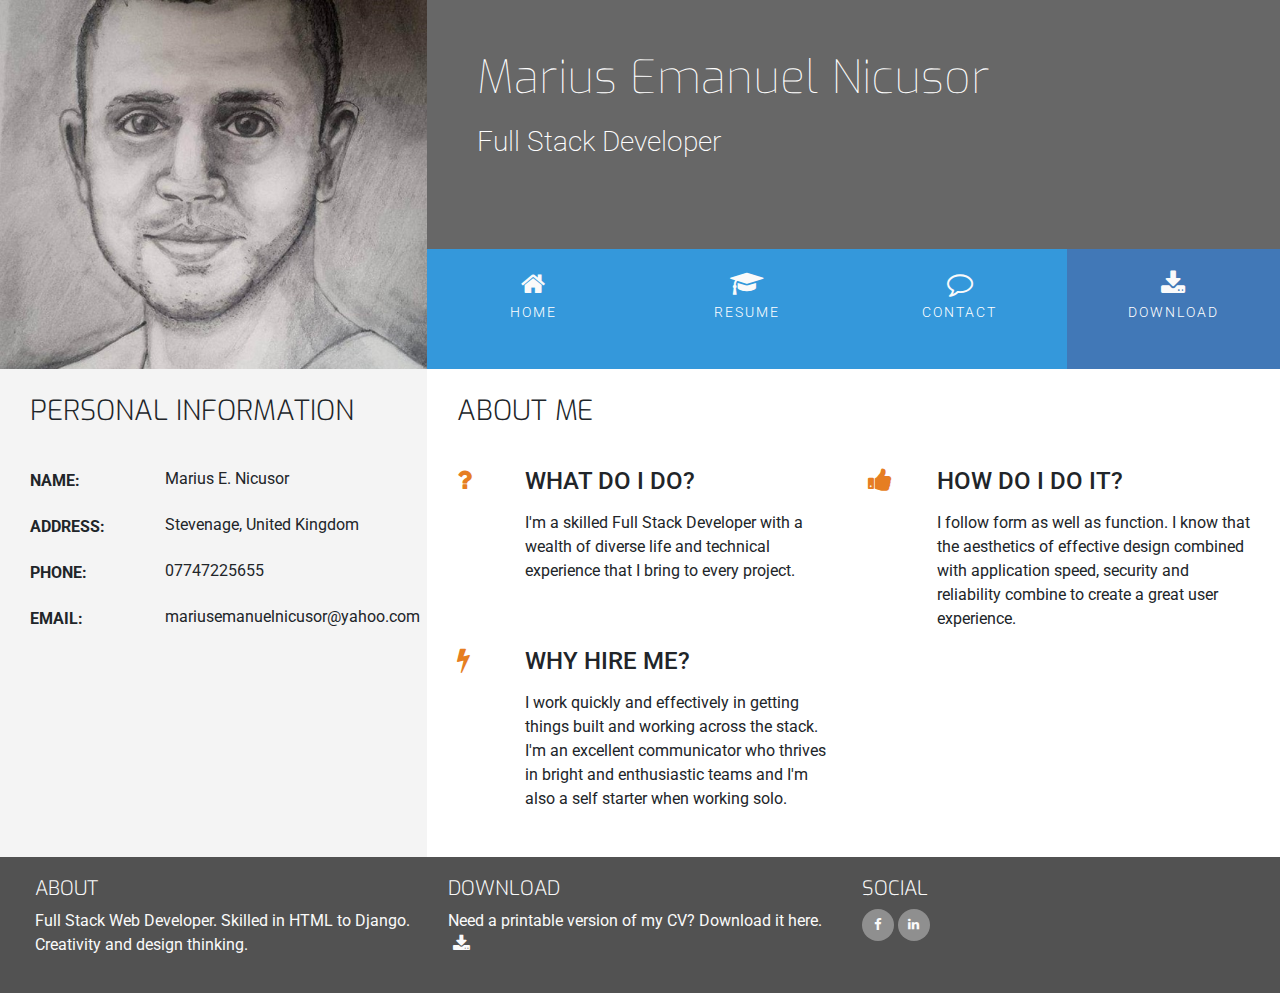
<file: index.html>
<!DOCTYPE html>
<html lang="en">
<head>
    <meta charset="UTF-8">
    <meta http-equiv="X-UA-Compatible" content="IE=edge">
    <meta name="viewport" content="width=device-width, initial-scale=1.0">
    <link rel="stylesheet" href="https://maxcdn.bootstrapcdn.com/bootstrap/4.2.1/css/bootstrap.min.css" type="text/css" />
    <link rel="stylesheet" href="https://maxcdn.bootstrapcdn.com/font-awesome/4.7.0/css/font-awesome.min.css" type="text/css" />
    <link rel="stylesheet" href="assets/css/style.css" type="text/css"/>
    <title>Marius Emanuel Nicusor</title>
</head>
<body>
    <header>
       <div class="row no-gutters">
            <a href="index.html" class="col-md-4 logo">

            </a>
            <div class="col-md-8">
                <div class="row no-gutters bg-color-name-title">
                    <div class="col heading">
                        <h1 class="name">Marius Emanuel Nicusor</h1>
                        <h2 class="title">Full Stack Developer</h2>
                    </div>
                </div>
                <div class="row no-gutters">
                    <div class="col">
                        <ul id="nav" class="list-inline menucontainer">
                            <li class="col-6 col-sm-3 ui-menu-color-home list-inline-item menuitem">
                                <a href="index.html" class="hvr-sweep-to-bottom"><i class="fa fa-home" aria-hidden="true"></i><span>Home</span></a>
                            </li>
                            <li class="col-6 col-sm-3 ui-menu-color-resume list-inline-item menuitem">
                                <a href="resume.html" class="hvr-sweep-to-bottom"><i class="fa fa-graduation-cap" aria-hidden="true"></i><span>Resume</span></a>
                            </li>
                            <li class="col-6 col-sm-3 ui-menu-color-contact list-inline-item menuitem">
                                <a href="contact.html" class="hvr-sweep-to-bottom"><i class="fa fa-comment-o" aria-hidden="true"></i><span>Contact</span></a>
                            </li>
                            <li class="col-6 col-sm-3 ui-menu-color-download list-inline-item menuitem">
                                <a href="#" class="hvr-sweep-to-bottom"><i class="fa fa-download" aria-hidden="true"></i><span>Download</span></a>
                            </li>
                        </ul>
                    </div>
                </div>
            </div>
       </div>
    </header>
    <section class="container-fluid">
        <div class="row">
            <div class="col-md-4 bg-color-personal-info section-column">
                <div class="row">
                    <div class="col-12">
                        <h3 class="section-heading uppercase">
                            Personal information
                        </h3>
                    </div>
                </div>
                <div class="personal-info-item">
                    <div class="key">
                        <p class="uppercase">
                            Name:
                        </p>
                    </div>
                    <div class="value">
                        <p>
                            Marius E. Nicusor
                        </p>
                    </div>
                </div>
                <div class="personal-info-item">
                    <div class="key">
                        <p class="uppercase">
                            Address:
                        </p>
                    </div>
                    <div class="value">
                        <p>
                            Stevenage, United Kingdom
                        </p>
                    </div>
                </div>
                <div class="personal-info-item">
                    <div class="key">
                        <p class="uppercase">
                            Phone:
                        </p>
                    </div>
                    <div class="value">
                        <p>
                            07747225655
                        </p>
                    </div>
                </div>
                <div class="personal-info-item">
                    <div class="key">
                        <p class="uppercase">
                            Email:
                        </p>
                    </div>
                    <div class="value">
                        <p>
                            mariusemanuelnicusor@yahoo.com
                        </p>
                    </div>
                </div>
            </div>
            <div class="col-md-8 bg-color-three-reasons section-column">
                <div class="row">
                    <div class="col">
                        <h3 class="section-heading uppercase">About Me</h3>
                    </div>
                </div>
                <div class="row">
                    <div class="col-10 offset-1 offset-sm-0 col-sm-4 col-md-6">
                        <div class="row">
                            <div class="col-2">
                                <i class="three-reasons-icon fa fa-question" aria-hidden="true"></i>
                            </div>
                            <div class="col-10">
                                <h4 class="three-reasons-heading uppercase">What do I do?</h4>
                                <p>
                                    I'm a skilled Full Stack Developer with a wealth of diverse life and technical experience that I bring to every project.
                                </p>
                            </div>
                        </div>
                    </div>
                    <div class="col-10 offset-1 offset-sm-0 col-sm-4 col-md-6">
                        <div class="row">
                            <div class="col-2">
                                <i class="three-reasons-icon fa fa-thumbs-up" aria-hidden="true"></i>
                            </div>
                            <div class="col-10">
                                <h4 class="three-reasons-heading uppercase">How do I do it?</h4>
                                <p>
                                    I follow form as well as function. I know that the aesthetics of effective design combined with application speed, security and reliability combine to create a great user experience.
                                </p>
                            </div>
                        </div>
                    </div>
                    <div class="col-10 offset-1 offset-sm-0 col-sm-4 col-md-6">
                        <div class="row">
                            <div class="col-2">
                                <i class="three-reasons-icon fa fa-bolt" aria-hidden="true"></i>
                            </div>
                            <div class="col-10">
                                <h4 class="three-reasons-heading uppercase">Why hire me?</h4>
                                <p>
                                    I work quickly and effectively in getting things built and working across the stack. I'm an excellent communicator who thrives in bright and enthusiastic teams and I'm also a self starter when working solo.
                                </p>
                            </div>
                        </div>
                    </div>
                </div>
            </div>
        </div>
        
    </section>
    <footer class="container-fluid">
        <div id="footer-details" class="row">
            <div class="col-sm-4">
                <h5 class="uppercase general-sub">About</h5>
                <p class="inline-block">
                    Full Stack Web Developer. Skilled in HTML to Django. Creativity and design thinking.
                </p>
            </div>
            <div class="col-sm-4">
                <h5 class="uppercase general-sub">Download</h5>
                <p class="inline-block">
                    Need a printable version of my CV? Download it here.
                    <a href="#" target="_blank" class="cv-pdf">
                        <i class="fa fa-download" aria-hidden="true"></i>
                        <span class="sr-only">Download link.</span>
                    </a>
                </p>
            </div>
            <div class="col-sm-4">
                <h5 class="uppercase general-sub">Social</h5>
                <ul class="list-inline social-links">
                    <li class="list-inline-item">
                        <a target="_blank" href="https://www.facebook.com/nicusor.mariusemanuel">
                            <i class="fa fa-facebook" aria-hidden="true"></i>
                            <span class="sr-only">Facebook</span>
                        </a>
                    </li>
                    
                    <li class="list-inline-item">
                        <a target="_blank" href="https://www.linkedin.com/in/marius-emanuel-nicusor-4ab4b2244/">
                            <i class="fa fa-linkedin" aria-hidden="true"></i>
                            <span class="sr-only">LinkedIn</span>
                        </a>
                    </li>
                </ul>
            </div>
        </div>
    </footer>
</body>
</html>
</file>
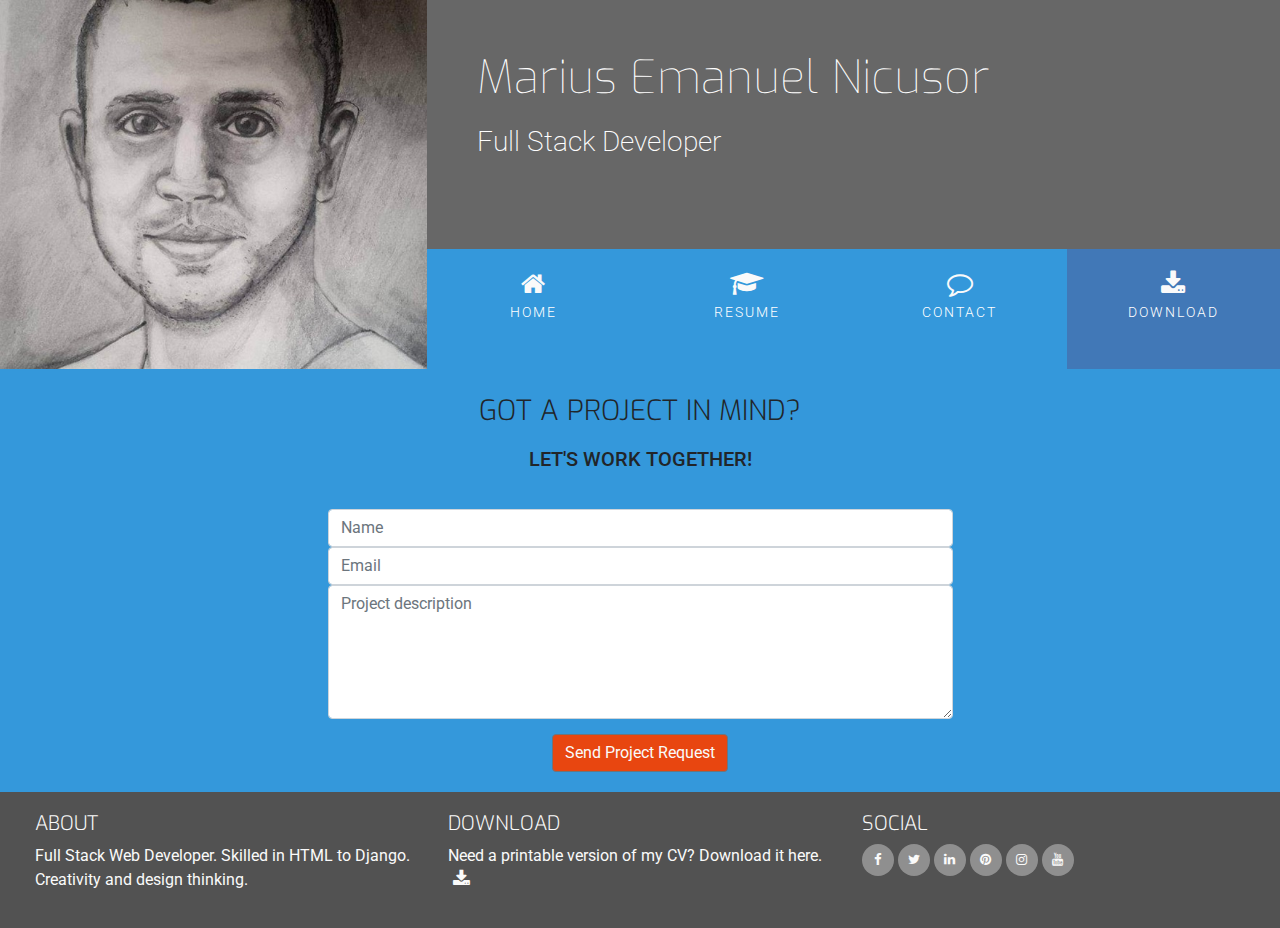
<file: contact.html>
<!DOCTYPE html>
<html lang="en">
<head>
    <meta charset="UTF-8">
    <meta http-equiv="X-UA-Compatible" content="IE=edge">
    <meta name="viewport" content="width=device-width, initial-scale=1.0">
    <link rel="stylesheet" href="https://maxcdn.bootstrapcdn.com/bootstrap/4.2.1/css/bootstrap.min.css" type="text/css" />
    <link rel="stylesheet" href="https://maxcdn.bootstrapcdn.com/font-awesome/4.7.0/css/font-awesome.min.css" type="text/css" />
    <link rel="stylesheet" href="assets/css/style.css" type="text/css"/>
    <title>Marius Emanuel Nicusor</title>
</head>
<body>
    <header>
       <div class="row no-gutters">
            <a href="index.html" class="col-md-4 logo">

            </a>
            <div class="col-md-8">
                <div class="row no-gutters bg-color-name-title">
                    <div class="col heading">
                        <h1 class="name">Marius Emanuel Nicusor</h1>
                        <h2 class="title">Full Stack Developer</h2>
                    </div>
                </div>
                <div class="row no-gutters">
                    <div class="col">
                        <ul id="nav" class="list-inline menucontainer">
                            <li class="col-6 col-sm-3 ui-menu-color-home list-inline-item menuitem">
                                <a href="#"><i class="fa fa-home" aria-hidden="true"></i><span>Home</span></a>
                            </li>
                            <li class="col-6 col-sm-3 ui-menu-color-resume list-inline-item menuitem">
                                <a href="#"><i class="fa fa-graduation-cap" aria-hidden="true"></i><span>Resume</span></a>
                            </li>
                            <li class="col-6 col-sm-3 ui-menu-color-contact list-inline-item menuitem">
                                <a href="#"><i class="fa fa-comment-o" aria-hidden="true"></i><span>Contact</span></a>
                            </li>
                            <li class="col-6 col-sm-3 ui-menu-color-download list-inline-item menuitem">
                                <a href="#"><i class="fa fa-download" aria-hidden="true"></i><span>Download</span></a>
                            </li>
                        </ul>
                    </div>
                </div>
            </div>
       </div>
    </header>
    <section class="container-fluid">
        <div class="row bg-color-contact">
            <div class="col">
                <h3 class="contact-heading uppercase text-center">Got a project in mind?</h3>
                <h5 class="uppercase text-center">Let's work together!</h5>

                <div class="center-form">
                    <form>
                        <input type="text" name="name" id="fullname" class="form-control" placeholder="Name" required />
                        <input type="email" name="email" id="emailaddress" class="form-control" placeholder="Email" required />
                        <textarea rows="5" name="projectsummary" id="projectsummary" class="form-control" placeholder="Project description" required></textarea>
                        <div class="form-row text-center">
                            <div class="col">
                                <button type="submit" class="btn btn-secondary">Send Project Request</button>
                            </div>
                        </div>
                    </form>
                </div>

            </div>
        </div>

    </section>

    <footer class="container-fluid">
        <div id="footer-details" class="row">
            <div class="col-sm-4">
                <h5 class="uppercase general-sub">About</h5>
                <p class="inline-block">
                    Full Stack Web Developer. Skilled in HTML to Django. Creativity and design thinking.
                </p>
            </div>
            <div class="col-sm-4">
                <h5 class="uppercase general-sub">Download</h5>
                <p class="inline-block">
                    Need a printable version of my CV? Download it here.
                    <a href="#" target="_blank" class="cv-pdf">
                        <i class="fa fa-download" aria-hidden="true"></i>
                        <span class="sr-only">Download link.</span>
                    </a>
                </p>
            </div>
            <div class="col-sm-4">
                <h5 class="uppercase general-sub">Social</h5>
                <ul class="list-inline social-links">
                    <li class="list-inline-item">
                        <a target="_blank" href="#">
                            <i class="fa fa-facebook" aria-hidden="true"></i>
                            <span class="sr-only">Facebook</span>
                        </a>
                    </li>
                    <li class="list-inline-item">
                        <a target="_blank" href="#">
                            <i class="fa fa-twitter" aria-hidden="true"></i>
                            <span class="sr-only">Twitter</span>
                        </a>
                    </li>
                    <li class="list-inline-item">
                        <a target="_blank" href="#">
                            <i class="fa fa-linkedin" aria-hidden="true"></i>
                            <span class="sr-only">LinkedIn</span>
                        </a>
                    </li>
                    <li class="list-inline-item">
                        <a target="_blank" href="#">
                            <i class="fa fa-pinterest" aria-hidden="true"></i>
                            <span class="sr-only">Pinterest</span>
                        </a>
                    </li>
                    <li class="list-inline-item">
                        <a target="_blank" href="#">
                            <i class="fa fa-instagram" aria-hidden="true"></i>
                            <span class="sr-only">Instagram</span>
                        </a>
                    </li>
                    <li class="list-inline-item">
                        <a target="_blank" href="#">
                            <i class="fa fa-youtube" aria-hidden="true"></i>
                            <span class="sr-only">YouTube</span>
                        </a>
                    </li>
                </ul>
            </div>
        </div>
    </footer>
</body>
</html>
</file>
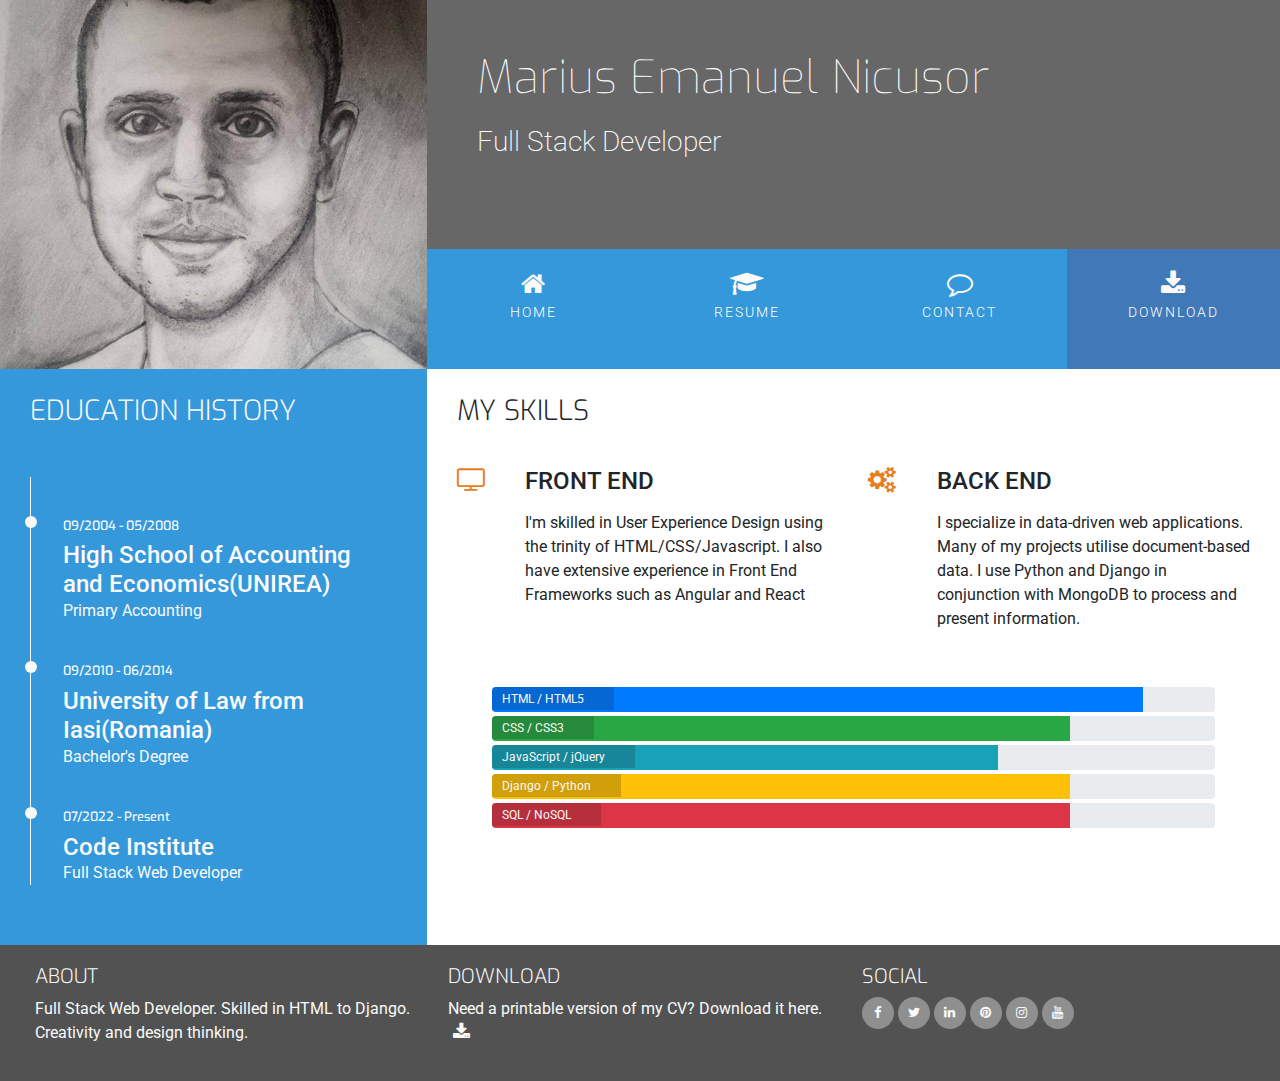
<file: resume.html>
<!DOCTYPE html>
<html lang="en">
<head>
    <meta charset="UTF-8">
    <meta http-equiv="X-UA-Compatible" content="IE=edge">
    <meta name="viewport" content="width=device-width, initial-scale=1.0">
    <link rel="stylesheet" href="https://maxcdn.bootstrapcdn.com/bootstrap/4.2.1/css/bootstrap.min.css" type="text/css" />
    <link rel="stylesheet" href="https://maxcdn.bootstrapcdn.com/font-awesome/4.7.0/css/font-awesome.min.css" type="text/css" />
    <link rel="stylesheet" href="assets/css/style.css" type="text/css"/>
    <title>Marius Emanuel Nicusor</title>
</head>
<body>
    <header>
       <div class="row no-gutters">
            <a href="index.html" class="col-md-4 logo">

            </a>
            <div class="col-md-8">
                <div class="row no-gutters bg-color-name-title">
                    <div class="col heading">
                        <h1 class="name">Marius Emanuel Nicusor</h1>
                        <h2 class="title">Full Stack Developer</h2>
                    </div>
                </div>
                <div class="row no-gutters">
                    <div class="col">
                        <ul id="nav" class="list-inline menucontainer">
                            <li class="col-6 col-sm-3 ui-menu-color-home list-inline-item menuitem">
                                <a href="#"><i class="fa fa-home" aria-hidden="true"></i><span>Home</span></a>
                            </li>
                            <li class="col-6 col-sm-3 ui-menu-color-resume list-inline-item menuitem">
                                <a href="#"><i class="fa fa-graduation-cap" aria-hidden="true"></i><span>Resume</span></a>
                            </li>
                            <li class="col-6 col-sm-3 ui-menu-color-contact list-inline-item menuitem">
                                <a href="#"><i class="fa fa-comment-o" aria-hidden="true"></i><span>Contact</span></a>
                            </li>
                            <li class="col-6 col-sm-3 ui-menu-color-download list-inline-item menuitem">
                                <a href="#"><i class="fa fa-download" aria-hidden="true"></i><span>Download</span></a>
                            </li>
                        </ul>
                    </div>
                </div>
            </div>
       </div>
    </header>
    <section class="container-fluid">
        <div class="row">
            <div class="col-md-4 bg-color-work-history section-column">
                <div class="row">
                    <div class="col-12">
                        <h3 class="history-heading uppercase">
                            Education history
                        </h3>
                    </div>
                </div>
                <div class="history-items">
                    <div class="timeline-item" data-dates="09/2004 - 05/2008">
                        <h4>High School of Accounting and Economics(UNIREA)</h4>
                        <p>Primary Accounting</p>
                    </div>
                    <div class="timeline-item" data-dates="09/2010 - 06/2014">
                        <h4>University of Law from Iasi(Romania) </h4>
                        <p>Bachelor's Degree</p>
                    </div>
                    
                    <div class="timeline-item" data-dates="07/2022 - Present">
                        <h4>Code Institute</h4>
                        <p>Full Stack Web Developer</p>
                    </div>
                </div>
            </div>
            <div class="col-md-8 bg-color-three-reasons section-column">
                <div class="row">
                    <div class="col">
                        <h3 class="section-heading uppercase">My Skills</h3>
                    </div>
                </div>
                <div class="row">
                    <div class="col-10 offset-1 offset-sm-0 col-sm-4 col-md-6">
                        <div class="row">
                            <div class="col-2">
                                <i class="three-reasons-icon fa fa-tv" aria-hidden="true"></i>
                            </div>
                            <div class="col-10">
                                <h4 class="three-reasons-heading uppercase">Front End</h4>
                                <p>
                                    I'm skilled in User Experience Design using the trinity of HTML/CSS/Javascript. I also have extensive experience in Front End Frameworks such as Angular and React
                                </p>
                            </div>
                        </div>
                    </div>
                    <div class="col-10 offset-1 offset-sm-0 col-sm-4 col-md-6">
                        <div class="row">
                            <div class="col-2">
                                <i class="three-reasons-icon fa fa-gears" aria-hidden="true"></i>
                            </div>
                            <div class="col-10">
                                <h4 class="three-reasons-heading uppercase">Back End</h4>
                                <p>
                                    I specialize in data-driven web applications. Many of my projects utilise document-based data. I use Python and Django in conjunction with MongoDB to process and present information.
                                </p>
                            </div>
                        </div>
                    </div>
                </div>
                <div class="row progress-section">
                    <div class="col">
                        <div class="progress">
                            <div class="progress-bar" role="progressbar" aria-valuenow="90" aria-valuemin="0" aria-valuemax="100" style="width:90%;">
                                <span class="sr-only">90% complete</span>
                            </div>
                            <span class="progress-type">HTML / HTML5</span>
                        </div>
                        <div class="progress">
                            <div class="progress-bar bg-success" role="progressbar" aria-valuenow="80" aria-valuemin="0" aria-valuemax="100" style="width:80%;">
                                <span class="sr-only">80% complete</span>
                            </div>
                            <span class="progress-type">CSS / CSS3</span>
                        </div>
                        <div class="progress">
                            <div class="progress-bar bg-info" role="progressbar" aria-valuenow="70" aria-valuemin="0" aria-valuemax="100" style="width:70%;">
                                <span class="sr-only">70% complete</span>
                            </div>
                            <span class="progress-type">JavaScript / jQuery</span>
                        </div>
                        <div class="progress">
                            <div class="progress-bar bg-warning" role="progressbar" aria-valuenow="80" aria-valuemin="0" aria-valuemax="100" style="width:80%;">
                                <span class="sr-only">80% complete</span>
                            </div>
                            <span class="progress-type">Django / Python</span>
                        </div>
                        <div class="progress">
                            <div class="progress-bar bg-danger" role="progressbar" aria-valuenow="80" aria-valuemin="0" aria-valuemax="100" style="width:80%;">
                                <span class="sr-only">80% complete</span>
                            </div>
                            <span class="progress-type">SQL / NoSQL</span>
                        </div>
                    </div>
                </div>
            </div>
        </div>
        
    </section>
    <footer class="container-fluid">
        <div id="footer-details" class="row">
            <div class="col-sm-4">
                <h5 class="uppercase general-sub">About</h5>
                <p class="inline-block">
                    Full Stack Web Developer. Skilled in HTML to Django. Creativity and design thinking.
                </p>
            </div>
            <div class="col-sm-4">
                <h5 class="uppercase general-sub">Download</h5>
                <p class="inline-block">
                    Need a printable version of my CV? Download it here.
                    <a href="#" target="_blank" class="cv-pdf">
                        <i class="fa fa-download" aria-hidden="true"></i>
                        <span class="sr-only">Download link.</span>
                    </a>
                </p>
            </div>
            <div class="col-sm-4">
                <h5 class="uppercase general-sub">Social</h5>
                <ul class="list-inline social-links">
                    <li class="list-inline-item">
                        <a target="_blank" href="#">
                            <i class="fa fa-facebook" aria-hidden="true"></i>
                            <span class="sr-only">Facebook</span>
                        </a>
                    </li>
                    <li class="list-inline-item">
                        <a target="_blank" href="#">
                            <i class="fa fa-twitter" aria-hidden="true"></i>
                            <span class="sr-only">Twitter</span>
                        </a>
                    </li>
                    <li class="list-inline-item">
                        <a target="_blank" href="#">
                            <i class="fa fa-linkedin" aria-hidden="true"></i>
                            <span class="sr-only">LinkedIn</span>
                        </a>
                    </li>
                    <li class="list-inline-item">
                        <a target="_blank" href="#">
                            <i class="fa fa-pinterest" aria-hidden="true"></i>
                            <span class="sr-only">Pinterest</span>
                        </a>
                    </li>
                    <li class="list-inline-item">
                        <a target="_blank" href="#">
                            <i class="fa fa-instagram" aria-hidden="true"></i>
                            <span class="sr-only">Instagram</span>
                        </a>
                    </li>
                    <li class="list-inline-item">
                        <a target="_blank" href="#">
                            <i class="fa fa-youtube" aria-hidden="true"></i>
                            <span class="sr-only">YouTube</span>
                        </a>
                    </li>
                </ul>
            </div>
        </div>
    </footer>
</body>
</html>
</file>
<file: assets/css/style.css>
@import url('https://fonts.googleapis.com/css?family=Roboto:100,200,300,400,500,600,700|Exo:100,200,300,400,500,600,700');

/*--------------------------------------------Colors*/

.bg-color-name-title {
    background-color: #676767;
}

.bg-color-three-reasons {
    background-color: #fff;
}

.bg-color-personal-info {
    background-color: #f4f4f4;
}

.bg-color-work-history {
    background-color: #3498db;
}

.bg-color-contact {
    background-color: #3498db;
}

.ui-menu-color-home {
    background-color: #3498db;
}

.ui-menu-color-resume {
    background-color: #3498db;
}

.ui-menu-color-contact {
    background-color: #3498db;
}

.ui-menu-color-download {
    background-color: #4178b7;
}

/* ----------------------------------------Special paddings/margins/text */

h1,
h2,
h3,
h4 {
    margin: 0;
}

.uppercase {
    text-transform: uppercase;
}

.general-sub {
    font-family: "Exo", sans-serif;
    font-weight: 300;
    color: #fafafa;
}

.inline-block {
    display: inline-block;
}

.row-table {
    display: table;
}

.section-column {
    display: table-cell;
    padding: 0 30px 30px;
    float: none;
}

.history-heading,
.section-heading {
    font-family: "Exo", sans-serif;
    font-weight: 300;
    margin-top: 25px;
    margin-bottom: 40px;
}

/*--------------------------------------------Heading*/

header {
    margin: 0;
}

.heading {
    margin-left: 50px;
}

.logo {
    background: url("../images/marius-nicusor1.jpg");
    background-position: center;
    background-repeat: no-repeat;
    background-size: cover;
    min-height: 360px;
    transition: all .5s ease-in-out;
    -moz-transition: all .5s ease-in-out;
    -webkit-transition: all .5s ease-in-out;
}

.name {
    font-family: "Exo", sans-serif;
    font-weight: 100;
    font-size: 46px;
    margin-top: 50px;
    color: #fff;
}

.title {
    font-family: "Roboto", sans-serif;
    font-weight: 200;
    font-size: 28px;
    margin-top: 20px;
    margin-bottom: 90px;
    color: #fff;
}

.list-inline-item:not(:last-child) {
    margin: 0;
}

.menucontainer {
    font-size: 0;
}

#nav li {
    font-size: 14px;
    padding: 0;
}

#nav {
    margin: 0;
}

.menuitem {
    height: 120px;
    text-align: center;
    padding: 0;
}

.menuitem a {
    width: 100%;
    text-decoration: none;
    color: #fff;
    height: 120px;
}

.menuitem a i {
    padding-top: 22px;
    display: block;
    color: #fafafa;
    font-size: 26px;
}

.menuitem span {
    display: block;
    width: 100%;
    padding-top: 5px;
    text-align: center;
    text-transform: uppercase;
    font-size: 14px;
    font-weight: 300;
    letter-spacing: 2px;
}

/*--------------------------------------------Hover.css*/

.hvr-sweep-to-bottom:before {
    background: rgba(0, 0, 0, 0.2);
    height: 120px;
}

/* ----------------------------------------Footer */

footer {
    background-color: #525252;
    color: #fafafa;
    min-height: 120px;
    margin: 0;
}

.cv-pdf i {
    font-size: 18px;
    color: #fafafa;
    text-align: center;
    padding-left: 5px;
    transition: all 0.35s ease-in-out;
    -moz-transition: all 0.35s ease-in-out;
    -webkit-transition: all 0.35s ease-in-out;
    -o-transition: all 0.35s ease-in-out;
}

.cv-pdf i:hover {
    color: #e84610;
}

.social-links {
    padding-bottom: 15px;
}

.social-links li a i {
    width: 32px;
    height: 32px;
    padding: 12px 0;
    border-radius: 50%;
    font-size: 13px;
    line-height: 7px;
    text-align: center;
    color: #fafafa;
    background: #8f8f8f;
    transition: all 0.35s ease-in-out;
    -moz-transition: all 0.35s ease-in-out;
    -webkit-transition: all 0.35s ease-in-out;
    -o-transition: all 0.35s ease-in-out;
}

.social-links li a i:hover {
    background: #e84610;
}

#footer-details {
    padding: 20px;
}

/* ----------------------------------------Three Reasons */

.three-reasons-icon {
    font-size: 26px;
    color: #e67e22;
}

.three-reasons-heading {
    margin-bottom: 15px;
}

/* ----------------------------------------Personal Info */

.personal-info-item {
    margin-bottom: 20px;
    display: block;
    clear: both;
}

.personal-info-item .key,
.personal-info-item .value {
    padding-right: 8px;
    display: inline-block;
}

.personal-info-item .key p,
.personal-info-item .value p {
    margin: 0;
}

.personal-info-item .key {
    width: 30%;
    margin-right: 21px;
    padding-top: 2px;
    vertical-align: top;
}

.personal-info-item .key p {
    font-weight: 700;
}

.personal-info-item .value {
    position: relative;
    width: 60%;
}

/* ----------------------------------------Skills */

.progress {
    position: relative;
    height: 25px;
    margin-bottom: 4px;
}

.progress-type {
    position: absolute;
    left: 0px;
    font-weight: 400;
    padding: 3px 30px 2px 10px;
    color: #fafafa;
    background-color: rgba(25, 25, 25, 0.2);
}

.progress-section {
    margin: 40px 20px;
}

/* ----------------------------------------Work History */

.history-heading {
    color: #fafafa;
    margin-bottom: 50px;
}

.timeline-item {
    padding: 4em 2em 0em 2em;
    position: relative;
    color: #fafafa;
    border-left: 1px solid;
}

.timeline-item p {
    padding: 0;
    margin: 0;
}

.timeline-item:before {
    content: attr(data-dates);
    position: absolute;
    left: 2.5em;
    top: 3em;
    display: block;
    font-family: "Exo", sans-serif;
    font-weight: 500;
    font-size: 0.8em;
    padding: 0;
    margin: 0;
}

.timeline-item:after {
    width: 12px;
    height: 12px;
    display: block;
    top: 2.4em;
    position: absolute;
    left: -6px;
    border-radius: 12px;
    content: '';
    background: #fafafa;
}

.history-items {
    margin-bottom: 30px;
}

/* ----------------------------------------Contact Form */

.contact-heading {
    font-family: "Exo", sans-serif;
    font-weight: 300;
    margin-top: 25px;
    margin-bottom: 20px;
}

.center-form {
    padding-top: 10px;
    margin: 0 auto;
    max-width: 70%;
}

button[type="submit"] {
    margin-top: 15px;
    margin-bottom: 20px;
    color: #fafafa;
    background-color: #e84610;
}

/* ----------------------------------------Media Queries */

@media(min-width: 992px) {
    .center-form {
        padding-top: 30px;
        min-height: 240px;
        margin: 0 auto;
        max-width: 50%;
    }
}
</file>
